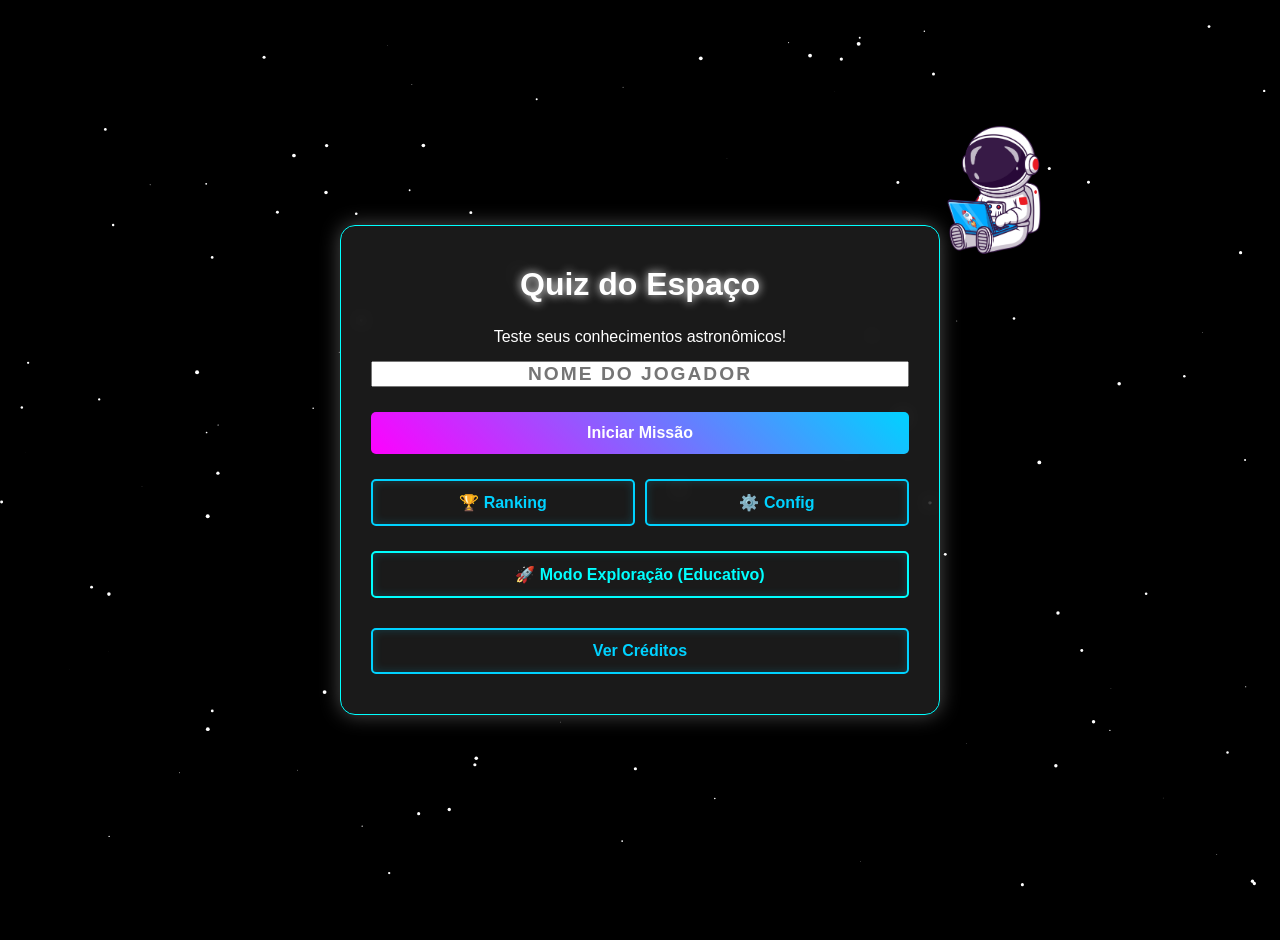
<file: index.html>
<!DOCTYPE html>
<html lang="pt-BR">

<head>
  <meta charset="UTF-8">
  <meta name="viewport" content="width=device-width, initial-scale=1.0">
  <title>Quiz do Espaço</title>
  <link rel="stylesheet" href="css/style.css">
  <link rel="shortcut icon" href="img/svgs/icon-page.svg" type="image/x-icon">
</head>

<body>

  <!-- Canvas para as estrelas animadas -->
  <canvas id="starsCanvas"></canvas>

  <!-- TELA 1: INÍCIO -->
  <main id="tela-inicio" class="tela ativa">
    <img src="img/svgs/inicio.svg" alt="Astronauta Iniciando Missão" class="svg-flutuante svg-inicio">

    <div class="modal-conteudo">
      <h1>Quiz do Espaço</h1>
      <p>Teste seus conhecimentos astronômicos!</p>

      <!-- Input Arcade -->
      <input type="text" id="input-nome" placeholder="NOME DO JOGADOR" maxlength="15" autocomplete="off"
        style="text-align: center; text-transform: uppercase; font-size: 1.2rem; font-weight: bold; letter-spacing: 2px;">

      <!-- Menu de Botões -->
      <button id="btn-iniciar" class="btn-primario">Iniciar Missão</button>

      <!-- Divisão de colunas para os botões secundários -->
      <div style="display: flex; gap: 10px; width: 100%;">
        <a href="ranking.html" class="btn-secundario" style="flex: 1; text-decoration: none;">🏆 Ranking</a>
        <a href="configuracao.html" class="btn-secundario" style="flex: 1; text-decoration: none;">⚙️ Config</a>
      </div>
      <a href="#" id="btn-exploracao" class="btn-secundario"
        style="text-decoration: none; margin-bottom: 5px; border-color: #00ffff; color: #00ffff;">🚀 Modo Exploração
        (Educativo)</a>
      <a href="creditos.html" class="btn-secundario" style="text-decoration: none;">Ver Créditos</a>
    </div>
  </main>

  <!-- TELA 2: QUIZ (PERGUNTAS) -->
  <main id="tela-quiz" class="tela oculta">
    <img src="img/svgs/flutuando.svg" alt="Astronauta Flutuando" class="svg-flutuante svg-quiz">

    <div class="modal-conteudo">
      <div id="timer">Tempo: <span id="tempo-restante">15</span>s</div>
      <h2 id="texto-pergunta">Carregando dados espaciais...</h2>

      <div id="container-alternativas" class="alternativas"></div>

      <!-- CAIXA DE EXPLICAÇÃO (Modo Educação) -->
      <div id="box-explicacao"
        style="display: none; margin-top: 20px; padding: 15px; background: rgba(0, 255, 255, 0.1); border: 2px solid #00ffff; border-radius: 8px; text-align: left;">
        <p style="color: #00ffff; font-weight: bold; margin-bottom: 10px;">💡 Sabia dessa?</p>
        <p id="texto-explicacao" style="margin-bottom: 15px; font-size: 1.1rem; line-height: 1.5; color: white;"></p>
        <button id="btn-proxima-exploracao" class="btn-primario"
          style="width: 100%; border-color: #00ffff; box-shadow: 0 0 10px #00ffff;">Continuar Viagem</button>
      </div>

      <div class="status-missao">
        <span>Progresso: <span id="contador-perguntas">0/0</span></span>
        <span>Pontuação: <span id="pontuacao-atual">0</span></span>
      </div>
    </div>
  </main>

  <!-- TELA 3: RESULTADO (PONTO MÁXIMO) -->
  <main id="tela-resultado" class="tela oculta">
    <div class="container-resultado">
      <img src="img/svgs/ponto-maximo.svg" alt="Astronauta cravando a bandeira" class="img-ponto-maximo">

      <div class="modal-conteudo">
        <h2>Missão Cumprida, <span id="nome-final">Astronauta</span>!</h2>
        <div class="placar">
          <h3>Sua Pontuação:</h3>
          <span id="pontuacao-final" class="destaque-pontos">0</span>
        </div>
        <button id="btn-reiniciar" class="btn-primario">Tentar Novamente</button>
        <a href="ranking.html" class="btn-secundario" style="text-decoration: none; margin-top: 10px;">🏆 Ver
          Ranking</a>
      </div>
    </div>
  </main>

  <!-- TELA DE ERRO (FALLBACK / INDISPONIBILIDADE) -->
  <main id="tela-erro" class="tela oculta">
    <img src="img/svgs/offline.svg" alt="Astronauta Perdido" class="svg-flutuante svg-erro">

    <div class="modal-conteudo">
      <h2>Houston, temos um problema!</h2>
      <p>Nossos sistemas perderam contato com a base de dados.</p>
      <button id="btn-tentar-novamente" class="btn-secundario">Reconectar</button>
    </div>
  </main>

  <script src="js/script.js"></script>
</body>

</html>
</file>
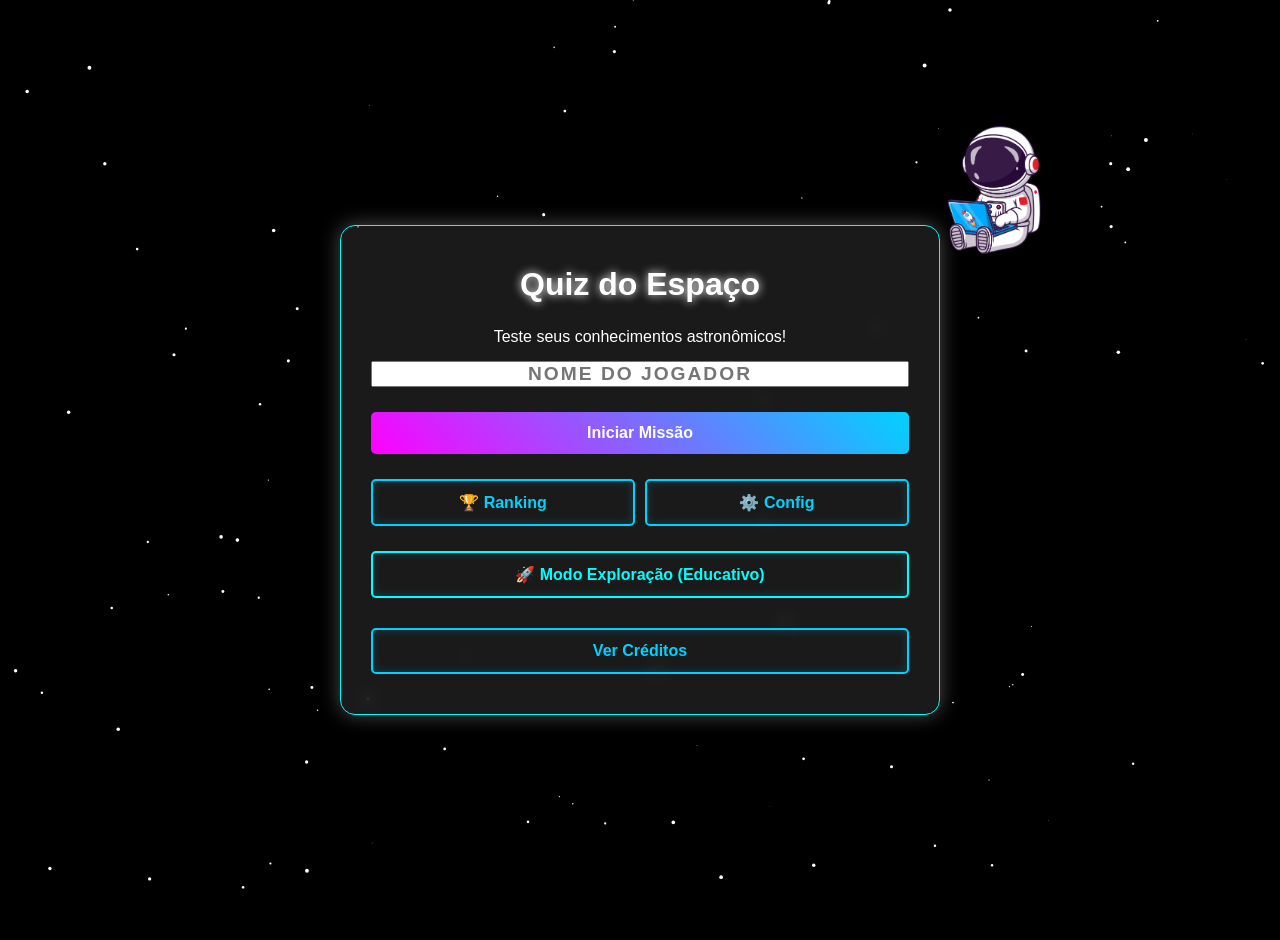
<file: frontend/index.html>
<!DOCTYPE html>
<html lang="pt-BR">

<head>
  <meta charset="UTF-8">
  <meta name="viewport" content="width=device-width, initial-scale=1.0">
  <title>Quiz do Espaço</title>
  <link rel="stylesheet" href="css/style.css">
  <link rel="shortcut icon" href="img/svgs/icon-page.svg" type="image/x-icon">
</head>

<body>

  <!-- Canvas para as estrelas animadas -->
  <canvas id="starsCanvas"></canvas>

  <!-- TELA 1: INÍCIO -->
  <main id="tela-inicio" class="tela ativa">
    <img src="img/svgs/inicio.svg" alt="Astronauta Iniciando Missão" class="svg-flutuante svg-inicio">

    <div class="modal-conteudo">
      <h1>Quiz do Espaço</h1>
      <p>Teste seus conhecimentos astronômicos!</p>

      <!-- Input Arcade -->
      <input type="text" id="input-nome" placeholder="NOME DO JOGADOR" maxlength="15" autocomplete="off"
        style="text-align: center; text-transform: uppercase; font-size: 1.2rem; font-weight: bold; letter-spacing: 2px;">

      <!-- Menu de Botões -->
      <button id="btn-iniciar" class="btn-primario">Iniciar Missão</button>

      <!-- Divisão de colunas para os botões secundários -->
      <div style="display: flex; gap: 10px; width: 100%;">
        <a href="ranking.html" class="btn-secundario" style="flex: 1; text-decoration: none;">🏆 Ranking</a>
        <a href="configuracao.html" class="btn-secundario" style="flex: 1; text-decoration: none;">⚙️ Config</a>
      </div>
      <a href="#" id="btn-exploracao" class="btn-secundario"
        style="text-decoration: none; margin-bottom: 5px; border-color: #00ffff; color: #00ffff;">🚀 Modo Exploração
        (Educativo)</a>
      <a href="creditos.html" class="btn-secundario" style="text-decoration: none;">Ver Créditos</a>
    </div>
  </main>

  <!-- TELA 2: QUIZ (PERGUNTAS) -->
  <main id="tela-quiz" class="tela oculta">
    <img src="img/svgs/flutuando.svg" alt="Astronauta Flutuando" class="svg-flutuante svg-quiz">

    <div class="modal-conteudo">
      <div id="timer">Tempo: <span id="tempo-restante">15</span>s</div>
      <h2 id="texto-pergunta">Carregando dados espaciais...</h2>

      <div id="container-alternativas" class="alternativas"></div>

      <!-- CAIXA DE EXPLICAÇÃO (Modo Educação) -->
      <div id="box-explicacao"
        style="display: none; margin-top: 20px; padding: 15px; background: rgba(0, 255, 255, 0.1); border: 2px solid #00ffff; border-radius: 8px; text-align: left;">
        <p style="color: #00ffff; font-weight: bold; margin-bottom: 10px;">💡 Sabia dessa?</p>
        <p id="texto-explicacao" style="margin-bottom: 15px; font-size: 1.1rem; line-height: 1.5; color: white;"></p>
        <button id="btn-proxima-exploracao" class="btn-primario"
          style="width: 100%; border-color: #00ffff; box-shadow: 0 0 10px #00ffff;">Continuar Viagem</button>
      </div>

      <div class="status-missao">
        <span>Progresso: <span id="contador-perguntas">0/0</span></span>
        <span>Pontuação: <span id="pontuacao-atual">0</span></span>
      </div>
    </div>
  </main>

  <!-- TELA 3: RESULTADO (PONTO MÁXIMO) -->
  <main id="tela-resultado" class="tela oculta">
    <div class="container-resultado">
      <img src="img/svgs/ponto-maximo.svg" alt="Astronauta cravando a bandeira" class="img-ponto-maximo">

      <div class="modal-conteudo">
        <h2>Missão Cumprida, <span id="nome-final">Astronauta</span>!</h2>
        <div class="placar">
          <h3>Sua Pontuação:</h3>
          <span id="pontuacao-final" class="destaque-pontos">0</span>
        </div>
        <button id="btn-reiniciar" class="btn-primario">Tentar Novamente</button>
        <a href="ranking.html" class="btn-secundario" style="text-decoration: none; margin-top: 10px;">🏆 Ver
          Ranking</a>
      </div>
    </div>
  </main>

  <!-- TELA DE ERRO (FALLBACK / INDISPONIBILIDADE) -->
  <main id="tela-erro" class="tela oculta">
    <img src="img/svgs/offline.svg" alt="Astronauta Perdido" class="svg-flutuante svg-erro">

    <div class="modal-conteudo">
      <h2>Houston, temos um problema!</h2>
      <p>Nossos sistemas perderam contato com a base de dados.</p>
      <button id="btn-tentar-novamente" class="btn-secundario">Reconectar</button>
    </div>
  </main>

  <script src="js/script.js?v=3"></script>
</body>

</html>
</file>
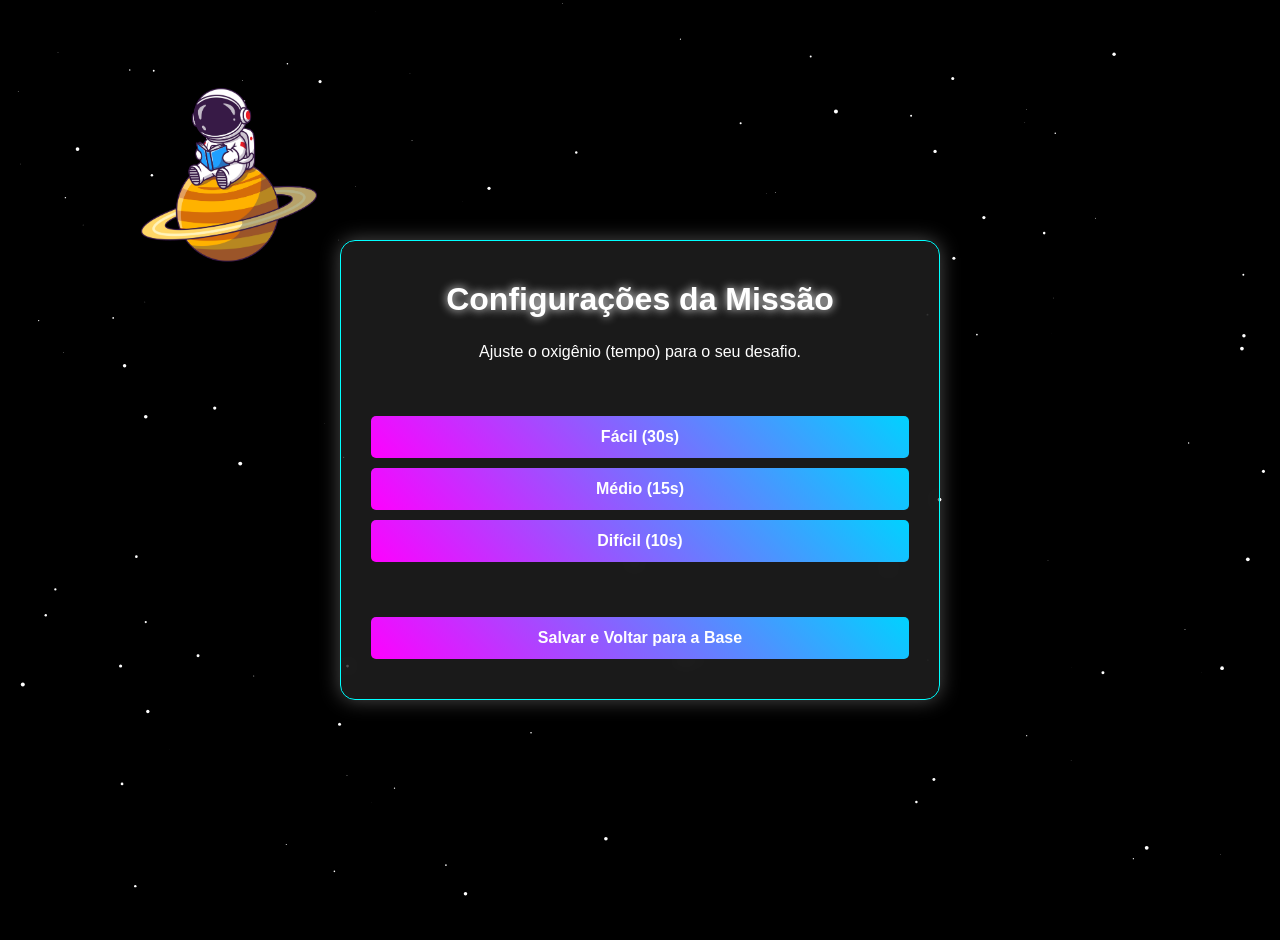
<file: configuracao.html>
<!DOCTYPE html>
<html lang="pt-BR">

<head>
    <meta charset="UTF-8">
    <meta name="viewport" content="width=device-width, initial-scale=1.0">
    <title>Configurações | Quiz do Espaço</title>
    <link rel="stylesheet" href="css/style.css">
    <link rel="shortcut icon" href="img/svgs/icon-page.svg" type="image/x-icon">
</head>

<body>
    <!-- Fundo Animado -->
    <canvas id="starsCanvas"></canvas>

    <!-- Envelopando no container que garante a responsividade e a centralização! -->
    <main class="tela ativa">

        <!-- Usando a classe svg-quiz para ele herdar o tamanho e posicionamento correto no mobile e desktop -->
        <img src="img/svgs/flutuando.svg" alt="Astronauta Configurando" class="svg-flutuante svg-quiz">

        <div class="modal-conteudo">
            <h1>Configurações da Missão</h1>
            <p>Ajuste o oxigênio (tempo) para o seu desafio.</p>

            <div class="difficulty-buttons" style="margin-top: 30px; margin-bottom: 30px;">
                <button class="btn-difficulty" data-time="30" data-modo="facil">Fácil (30s)</button>
                <button class="btn-difficulty active" data-time="15" data-modo="medio">Médio (15s)</button>
                <button class="btn-difficulty" data-time="10" data-modo="dificil">Difícil (10s)</button>
            </div>

            <a href="index.html" class="btn-primario" style="text-decoration: none;">Salvar e Voltar para a Base</a>
        </div>
    </main>

    <!-- ========================================== -->
    <!-- ALERT CUSTOMIZADO (FORA DO MAIN)           -->
    <!-- ========================================== -->
    <div id="custom-alert" class="modal-overlay oculta">
        <div class="modal-content"
            style="max-width: 350px; padding: 20px; border-color: var(--timer-color); box-shadow: 0 0 20px var(--timer-color);">
            <h3 style="color: var(--timer-color); margin-bottom: 15px;">✅ Sistema Atualizado</h3>
            <p id="custom-alert-msg" style="font-size: 1.1rem; margin-bottom: 20px;">Nível de oxigênio ajustado!</p>
            <button id="btn-fechar-alert" class="btn-primario" style="width: 100%;">Entendido</button>
        </div>
    </div>

    <script src="js/script.js"></script>
</body>

</html>
</file>
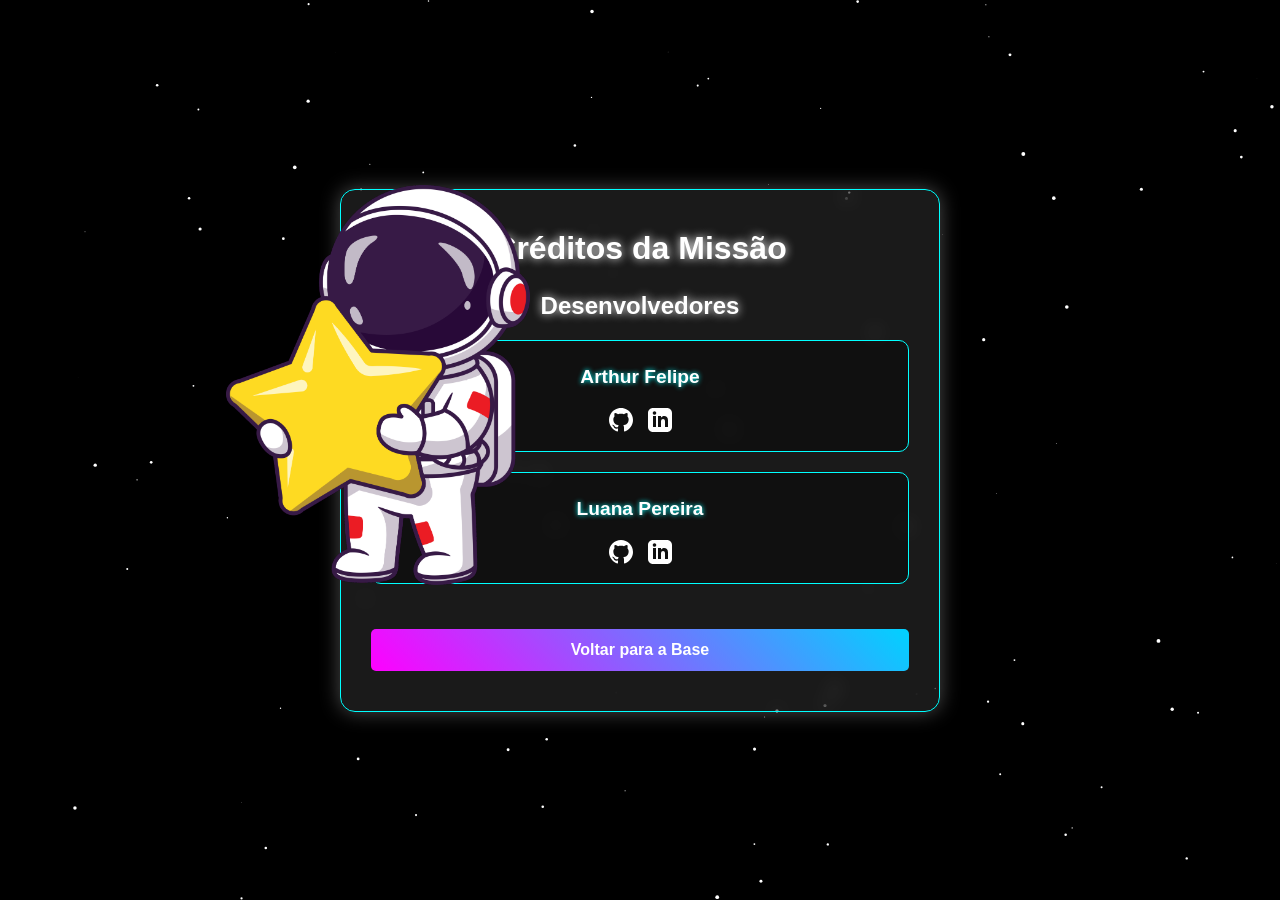
<file: creditos.html>
<!DOCTYPE html>
<html lang="pt-BR">

<head>
    <meta charset="UTF-8">
    <meta name="viewport" content="width=device-width, initial-scale=1.0">
    <title>Créditos | Quiz do Espaço</title>
    <link rel="stylesheet" href="css/style.css">
    <link rel="shortcut icon" href="img/svgs/icon-page.svg" type="image/x-icon">
</head>

<body>
    <!-- Fundo Animado -->
    <canvas id="starsCanvas"></canvas>

    <img src="img/svgs/creditos.svg" alt="Astronauta flutuando" class="svg-flutuante" style="top: 15%; left: 10%;">

    <main class="container-creditos">
        <h1>Créditos da Missão</h1>
        <div class="equipe">
            <h2>Desenvolvedores</h2>

            <div class="dev-card">
                <p class="estrela-nome">Arthur Felipe</p>
                <div class="redes-sociais">
                    <a href="https://github.com/ArthurFelipe27" target="_blank" title="GitHub">
                        <svg width="24" height="24" viewBox="0 0 24 24" fill="currentColor">
                            <path
                                d="M12 0c-6.626 0-12 5.373-12 12 0 5.302 3.438 9.8 8.207 11.387.599.111.793-.261.793-.577v-2.234c-3.338.726-4.033-1.416-4.033-1.416-.546-1.387-1.333-1.756-1.333-1.756-1.089-.745.083-.729.083-.729 1.205.084 1.839 1.237 1.839 1.237 1.07 1.834 2.807 1.304 3.492.997.107-.775.418-1.305.762-1.604-2.665-.305-5.467-1.334-5.467-5.931 0-1.311.469-2.381 1.236-3.221-.124-.303-.535-1.524.117-3.176 0 0 1.008-.322 3.301 1.23.957-.266 1.983-.399 3.003-.404 1.02.005 2.047.138 3.006.404 2.291-1.552 3.297-1.23 3.297-1.23.653 1.653.242 2.874.118 3.176.77.84 1.235 1.911 1.235 3.221 0 4.609-2.807 5.624-5.479 5.921.43.372.823 1.102.823 2.222v3.293c0 .319.192.694.801.576 4.765-1.589 8.199-6.086 8.199-11.386 0-6.627-5.373-12-12-12z" />
                        </svg>
                    </a>
                    <a href="https://www.linkedin.com/in/arthurfelipe-dev" target="_blank" title="LinkedIn">
                        <svg width="24" height="24" viewBox="0 0 24 24" fill="currentColor">
                            <path
                                d="M19 0h-14c-2.761 0-5 2.239-5 5v14c0 2.761 2.239 5 5 5h14c2.762 0 5-2.239 5-5v-14c0-2.761-2.238-5-5-5zm-11 19h-3v-11h3v11zm-1.5-12.268c-.966 0-1.75-.79-1.75-1.764s.784-1.764 1.75-1.764 1.75.79 1.75 1.764-.783 1.764-1.75 1.764zm13.5 12.268h-3v-5.604c0-3.368-4-3.113-4 0v5.604h-3v-11h3v1.765c1.396-2.586 7-2.777 7 2.476v6.759z" />
                        </svg>
                    </a>
                </div>
            </div>

            <div class="dev-card">
                <p class="estrela-nome">Luana Pereira</p>
                <div class="redes-sociais">
                    <a href="https://github.com/LuluPereira" target="_blank" title="GitHub">
                        <svg width="24" height="24" viewBox="0 0 24 24" fill="currentColor">
                            <path
                                d="M12 0c-6.626 0-12 5.373-12 12 0 5.302 3.438 9.8 8.207 11.387.599.111.793-.261.793-.577v-2.234c-3.338.726-4.033-1.416-4.033-1.416-.546-1.387-1.333-1.756-1.333-1.756-1.089-.745.083-.729.083-.729 1.205.084 1.839 1.237 1.839 1.237 1.07 1.834 2.807 1.304 3.492.997.107-.775.418-1.305.762-1.604-2.665-.305-5.467-1.334-5.467-5.931 0-1.311.469-2.381 1.236-3.221-.124-.303-.535-1.524.117-3.176 0 0 1.008-.322 3.301 1.23.957-.266 1.983-.399 3.003-.404 1.02.005 2.047.138 3.006.404 2.291-1.552 3.297-1.23 3.297-1.23.653 1.653.242 2.874.118 3.176.77.84 1.235 1.911 1.235 3.221 0 4.609-2.807 5.624-5.479 5.921.43.372.823 1.102.823 2.222v3.293c0 .319.192.694.801.576 4.765-1.589 8.199-6.086 8.199-11.386 0-6.627-5.373-12-12-12z" />
                        </svg>
                    </a>
                    <a href="https://www.linkedin.com/in/luana-pereira-018593341/" target="_blank" title="LinkedIn">
                        <svg width="24" height="24" viewBox="0 0 24 24" fill="currentColor">
                            <path
                                d="M19 0h-14c-2.761 0-5 2.239-5 5v14c0 2.761 2.239 5 5 5h14c2.762 0 5-2.239 5-5v-14c0-2.761-2.238-5-5-5zm-11 19h-3v-11h3v11zm-1.5-12.268c-.966 0-1.75-.79-1.75-1.764s.784-1.764 1.75-1.764 1.75.79 1.75 1.764-.783 1.764-1.75 1.764zm13.5 12.268h-3v-5.604c0-3.368-4-3.113-4 0v5.604h-3v-11h3v1.765c1.396-2.586 7-2.777 7 2.476v6.759z" />
                        </svg>
                    </a>
                </div>
            </div>
        </div>
        <a href="index.html" class="btn-voltar">Voltar para a Base</a>
    </main>

    <script src="js/script.js"></script>
</body>

</html>
</file>
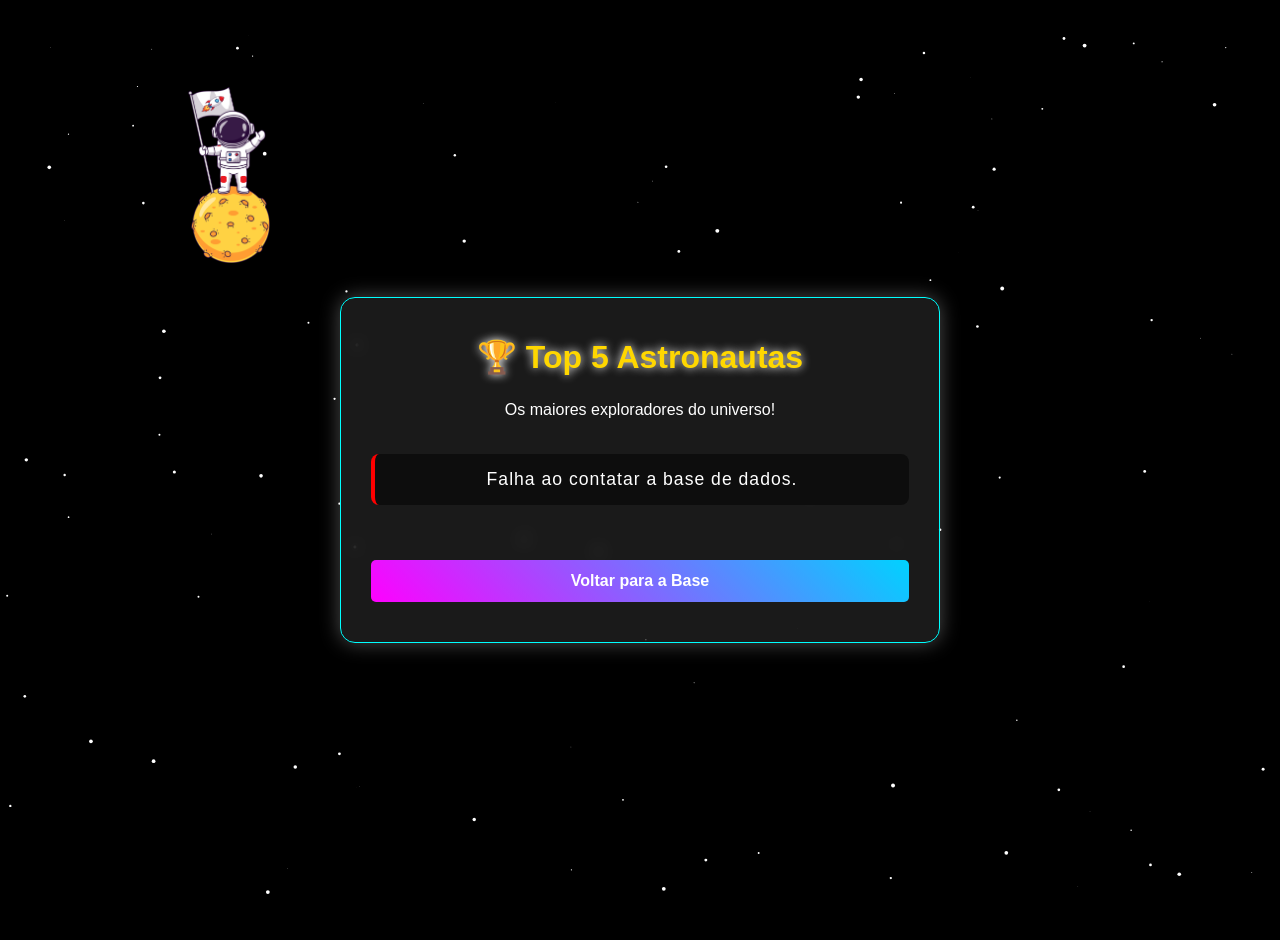
<file: ranking.html>
<!DOCTYPE html>
<html lang="pt-BR">

<head>
    <meta charset="UTF-8">
    <meta name="viewport" content="width=device-width, initial-scale=1.0">
    <title>Ranking Global | Quiz do Espaço</title>
    <link rel="stylesheet" href="css/style.css">
</head>

<body>
    <!-- Fundo Animado -->
    <canvas id="starsCanvas"></canvas>

    <main class="tela ativa">
        <img src="img/svgs/ponto-maximo.svg" alt="Astronauta" class="svg-flutuante svg-quiz">

        <div class="modal-conteudo">
            <h1 style="color: gold;">🏆 Top 5 Astronautas</h1>
            <p>Os maiores exploradores do universo!</p>

            <!-- A lista será preenchida pelo JavaScript -->
            <ul id="lista-ranking" class="tabela-ranking">
                <li class="linha-ranking" style="justify-content: center;">Buscando dados na Agência Espacial...</li>
            </ul>

            <a href="index.html" class="btn-primario" style="text-decoration: none;">Voltar para a Base</a>
        </div>
    </main>

    <script src="js/script.js"></script>
</body>

</html>
</file>
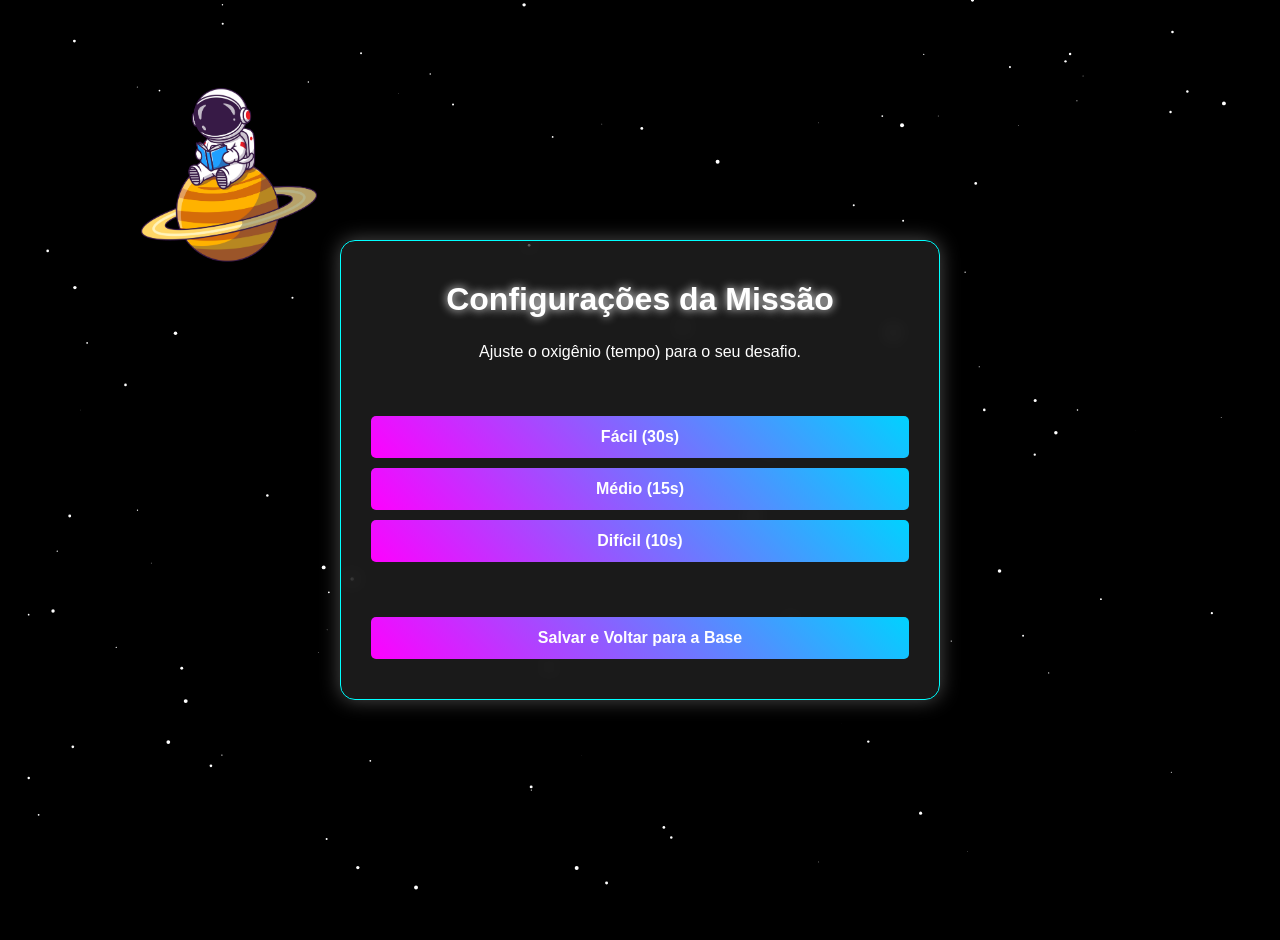
<file: frontend/configuracao.html>
<!DOCTYPE html>
<html lang="pt-BR">

<head>
    <meta charset="UTF-8">
    <meta name="viewport" content="width=device-width, initial-scale=1.0">
    <title>Configurações | Quiz do Espaço</title>
    <link rel="stylesheet" href="css/style.css">
    <link rel="shortcut icon" href="img/svgs/icon-page.svg" type="image/x-icon">
</head>

<body>
    <!-- Fundo Animado -->
    <canvas id="starsCanvas"></canvas>

    <!-- Envelopando no container que garante a responsividade e a centralização! -->
    <main class="tela ativa">

        <!-- Usando a classe svg-quiz para ele herdar o tamanho e posicionamento correto no mobile e desktop -->
        <img src="img/svgs/flutuando.svg" alt="Astronauta Configurando" class="svg-flutuante svg-quiz">

        <div class="modal-conteudo">
            <h1>Configurações da Missão</h1>
            <p>Ajuste o oxigênio (tempo) para o seu desafio.</p>

            <div class="difficulty-buttons" style="margin-top: 30px; margin-bottom: 30px;">
                <button class="btn-difficulty" data-time="30" data-modo="facil">Fácil (30s)</button>
                <button class="btn-difficulty active" data-time="15" data-modo="medio">Médio (15s)</button>
                <button class="btn-difficulty" data-time="10" data-modo="dificil">Difícil (10s)</button>
            </div>

            <a href="index.html" class="btn-primario" style="text-decoration: none;">Salvar e Voltar para a Base</a>
        </div>
    </main>

    <!-- ========================================== -->
    <!-- ALERT CUSTOMIZADO (FORA DO MAIN)           -->
    <!-- ========================================== -->
    <div id="custom-alert" class="modal-overlay oculta">
        <div class="modal-content"
            style="max-width: 350px; padding: 20px; border-color: var(--timer-color); box-shadow: 0 0 20px var(--timer-color);">
            <h3 style="color: var(--timer-color); margin-bottom: 15px;">✅ Sistema Atualizado</h3>
            <p id="custom-alert-msg" style="font-size: 1.1rem; margin-bottom: 20px;">Nível de oxigênio ajustado!</p>
            <button id="btn-fechar-alert" class="btn-primario" style="width: 100%;">Entendido</button>
        </div>
    </div>

    <script src="js/script.js?v=3"></script>
</body>

</html>
</file>
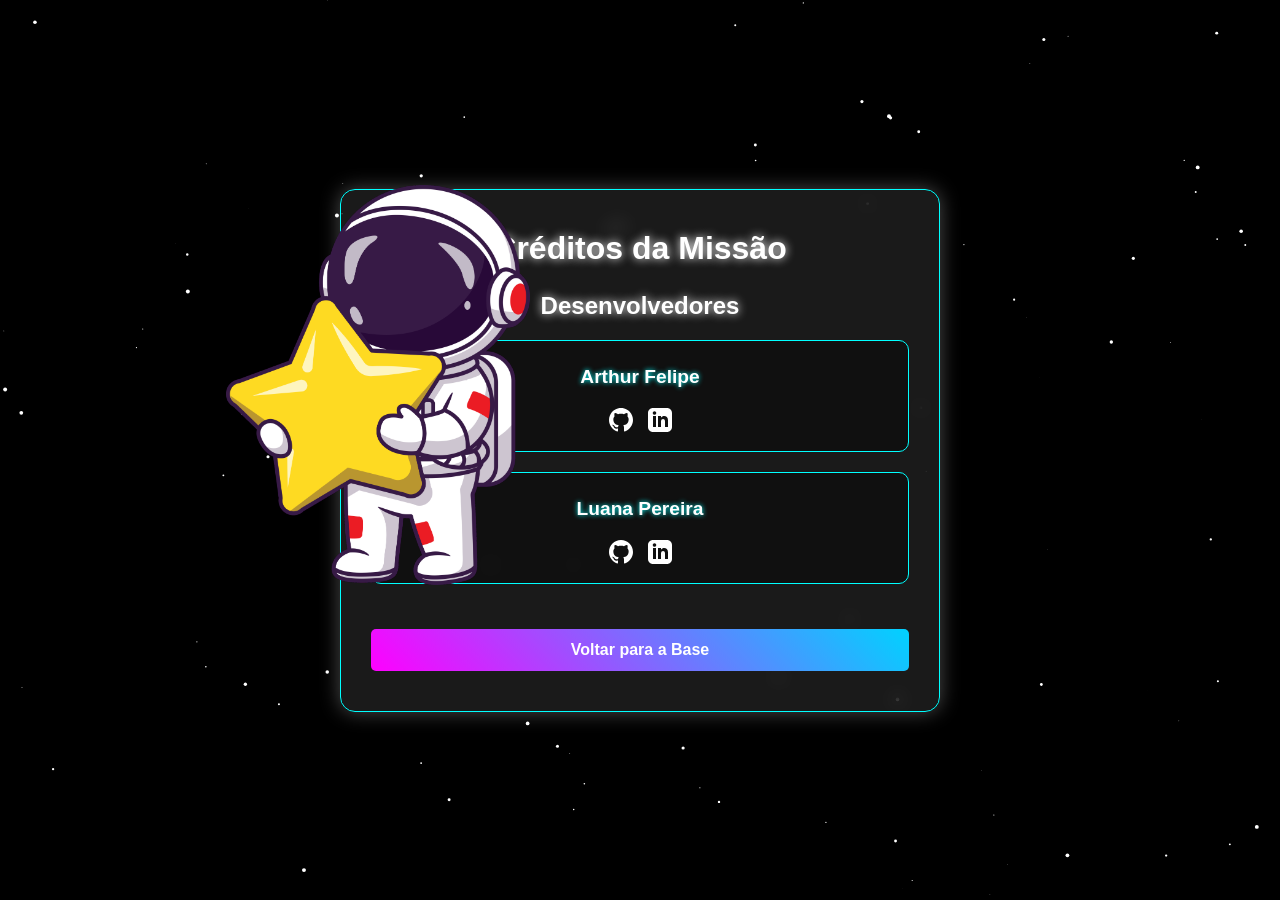
<file: frontend/creditos.html>
<!DOCTYPE html>
<html lang="pt-BR">

<head>
    <meta charset="UTF-8">
    <meta name="viewport" content="width=device-width, initial-scale=1.0">
    <title>Créditos | Quiz do Espaço</title>
    <link rel="stylesheet" href="css/style.css">
    <link rel="shortcut icon" href="img/svgs/icon-page.svg" type="image/x-icon">
</head>

<body>
    <!-- Fundo Animado -->
    <canvas id="starsCanvas"></canvas>

    <img src="img/svgs/creditos.svg" alt="Astronauta flutuando" class="svg-flutuante" style="top: 15%; left: 10%;">

    <main class="container-creditos">
        <h1>Créditos da Missão</h1>
        <div class="equipe">
            <h2>Desenvolvedores</h2>

            <div class="dev-card">
                <p class="estrela-nome">Arthur Felipe</p>
                <div class="redes-sociais">
                    <a href="https://github.com/ArthurFelipe27" target="_blank" title="GitHub">
                        <svg width="24" height="24" viewBox="0 0 24 24" fill="currentColor">
                            <path
                                d="M12 0c-6.626 0-12 5.373-12 12 0 5.302 3.438 9.8 8.207 11.387.599.111.793-.261.793-.577v-2.234c-3.338.726-4.033-1.416-4.033-1.416-.546-1.387-1.333-1.756-1.333-1.756-1.089-.745.083-.729.083-.729 1.205.084 1.839 1.237 1.839 1.237 1.07 1.834 2.807 1.304 3.492.997.107-.775.418-1.305.762-1.604-2.665-.305-5.467-1.334-5.467-5.931 0-1.311.469-2.381 1.236-3.221-.124-.303-.535-1.524.117-3.176 0 0 1.008-.322 3.301 1.23.957-.266 1.983-.399 3.003-.404 1.02.005 2.047.138 3.006.404 2.291-1.552 3.297-1.23 3.297-1.23.653 1.653.242 2.874.118 3.176.77.84 1.235 1.911 1.235 3.221 0 4.609-2.807 5.624-5.479 5.921.43.372.823 1.102.823 2.222v3.293c0 .319.192.694.801.576 4.765-1.589 8.199-6.086 8.199-11.386 0-6.627-5.373-12-12-12z" />
                        </svg>
                    </a>
                    <a href="https://www.linkedin.com/in/arthurfelipe-dev" target="_blank" title="LinkedIn">
                        <svg width="24" height="24" viewBox="0 0 24 24" fill="currentColor">
                            <path
                                d="M19 0h-14c-2.761 0-5 2.239-5 5v14c0 2.761 2.239 5 5 5h14c2.762 0 5-2.239 5-5v-14c0-2.761-2.238-5-5-5zm-11 19h-3v-11h3v11zm-1.5-12.268c-.966 0-1.75-.79-1.75-1.764s.784-1.764 1.75-1.764 1.75.79 1.75 1.764-.783 1.764-1.75 1.764zm13.5 12.268h-3v-5.604c0-3.368-4-3.113-4 0v5.604h-3v-11h3v1.765c1.396-2.586 7-2.777 7 2.476v6.759z" />
                        </svg>
                    </a>
                </div>
            </div>

            <div class="dev-card">
                <p class="estrela-nome">Luana Pereira</p>
                <div class="redes-sociais">
                    <a href="https://github.com/LuluPereira" target="_blank" title="GitHub">
                        <svg width="24" height="24" viewBox="0 0 24 24" fill="currentColor">
                            <path
                                d="M12 0c-6.626 0-12 5.373-12 12 0 5.302 3.438 9.8 8.207 11.387.599.111.793-.261.793-.577v-2.234c-3.338.726-4.033-1.416-4.033-1.416-.546-1.387-1.333-1.756-1.333-1.756-1.089-.745.083-.729.083-.729 1.205.084 1.839 1.237 1.839 1.237 1.07 1.834 2.807 1.304 3.492.997.107-.775.418-1.305.762-1.604-2.665-.305-5.467-1.334-5.467-5.931 0-1.311.469-2.381 1.236-3.221-.124-.303-.535-1.524.117-3.176 0 0 1.008-.322 3.301 1.23.957-.266 1.983-.399 3.003-.404 1.02.005 2.047.138 3.006.404 2.291-1.552 3.297-1.23 3.297-1.23.653 1.653.242 2.874.118 3.176.77.84 1.235 1.911 1.235 3.221 0 4.609-2.807 5.624-5.479 5.921.43.372.823 1.102.823 2.222v3.293c0 .319.192.694.801.576 4.765-1.589 8.199-6.086 8.199-11.386 0-6.627-5.373-12-12-12z" />
                        </svg>
                    </a>
                    <a href="https://www.linkedin.com/in/luana-pereira-018593341/" target="_blank" title="LinkedIn">
                        <svg width="24" height="24" viewBox="0 0 24 24" fill="currentColor">
                            <path
                                d="M19 0h-14c-2.761 0-5 2.239-5 5v14c0 2.761 2.239 5 5 5h14c2.762 0 5-2.239 5-5v-14c0-2.761-2.238-5-5-5zm-11 19h-3v-11h3v11zm-1.5-12.268c-.966 0-1.75-.79-1.75-1.764s.784-1.764 1.75-1.764 1.75.79 1.75 1.764-.783 1.764-1.75 1.764zm13.5 12.268h-3v-5.604c0-3.368-4-3.113-4 0v5.604h-3v-11h3v1.765c1.396-2.586 7-2.777 7 2.476v6.759z" />
                        </svg>
                    </a>
                </div>
            </div>
        </div>
        <a href="index.html" class="btn-voltar">Voltar para a Base</a>
    </main>

    <script src="js/script.js?v=3"></script>
</body>

</html>
</file>
<file: css/style.css>
/*===[VARIÁVEIS DE TEMA E RESET]===*/
:root {
    --bg-color: #000000;
    --text-color: #ffffff;
    --container-bg: rgba(255, 255, 255, 0.1);
    --container-shadow: rgba(255, 255, 255, 0.3);
    --input-bg: rgba(255, 255, 255, 0.1);
    --input-placeholder: rgba(255, 255, 255, 0.5);
    --focus-shadow: cyan;
    --btn-gradient-start: #ff00ff;
    --btn-gradient-end: #00d2ff;
    --btn-hover-gradient-start: #6600cc;
    --btn-hover-gradient-end: #0088cc;
    --btn-hover-shadow: white;
    --error-color: red;
    --correct-color: #28a745;
    --incorrect-color: #dc3545;
    --timer-color: #00d2ff;
    --font-family: 'Orbitron', sans-serif;
}

body.light-theme {
    --bg-color: #f0f0f0;
    --text-color: #333333;
    --container-bg: rgba(255, 255, 255, 0.8);
    --container-shadow: rgba(0, 0, 0, 0.2);
    --input-bg: rgba(0, 0, 0, 0.1);
    --input-placeholder: rgba(0, 0, 0, 0.5);
    --focus-shadow: #0088cc;
    --btn-gradient-start: #00d2ff;
    --btn-gradient-end: #ff00ff;
    --btn-hover-gradient-start: #0088cc;
    --btn-hover-gradient-end: #6600cc;
    --btn-hover-shadow: rgba(0, 0, 0, 0.3);
    --error-color: #d9534f;
}

* {
    margin: 0;
    padding: 0;
    box-sizing: border-box;
}

/*===[ESTILO DO CORPO]===*/
body {
    background: var(--bg-color);
    color: var(--text-color);
    font-family: var(--font-family);
    display: flex;
    justify-content: center;
    align-items: center;
    min-height: 100vh;
    overflow: hidden;
    position: relative;
    padding: 20px;
    transition: background-color 0.3s, color 0.3s;
}

/*===[FUNDO ANIMADO]===*/
#starsCanvas {
    position: fixed;
    top: 0;
    left: 0;
    width: 100vw;
    height: 100vh;
    z-index: -1;
}

/*===[ESTRUTURA DAS TELAS E MODAIS (NOVO HTML)]===*/
.tela {
    display: none;
    min-height: 100vh;
    align-items: center;
    justify-content: center;
    position: relative;
    width: 100%;
    z-index: 2;
}

.tela.ativa {
    display: flex;
}

.tela.oculta {
    display: none !important;
}

/* Aplica o tema de vidro neon aos novos containers */
.modal-conteudo,
.container-creditos {
    display: flex;
    flex-direction: column;
    gap: 15px;
    background: var(--container-bg);
    backdrop-filter: blur(10px);
    padding: 40px 30px;
    border-radius: 15px;
    text-align: center;
    width: 100%;
    max-width: 600px;
    box-shadow: 0 0 20px var(--container-shadow);
    border: 1px solid var(--focus-shadow);
    animation: portalOpen 0.8s ease-out;
    z-index: 2;
}

@keyframes portalOpen {
    from {
        transform: scale(0.5);
        opacity: 0;
    }

    to {
        transform: scale(1);
        opacity: 1;
    }
}

/*===[ELEMENTOS COMUNS E TÍTULOS]===*/
h1,
h2,
h3 {
    text-shadow: 0 0 10px var(--text-color);
    margin-bottom: 10px;
}

body:not(.light-theme) h1 {
    animation: glow 2s infinite alternate;
}

@keyframes glow {
    from {
        text-shadow: 0 0 10px white;
    }

    to {
        text-shadow: 0 0 20px cyan;
    }
}

/*===[PADRONIZAÇÃO DE TODOS OS BOTÕES]===*/
button,
.btn-primario,
.btn-secundario,
.btn-voltar,
.btn-alternativa {
    background: linear-gradient(45deg, var(--btn-gradient-start), var(--btn-gradient-end));
    border: none;
    padding: 12px 20px;
    margin-top: 10px;
    cursor: pointer;
    width: 100%;
    border-radius: 5px;
    font-size: 16px;
    font-weight: bold;
    transition: 0.3s;
    color: white;
    text-decoration: none;
    font-family: var(--font-family);
    text-align: center;
    display: inline-block;
}

button:hover,
.btn-primario:hover,
.btn-voltar:hover,
.btn-alternativa:hover {
    background: linear-gradient(45deg, var(--btn-hover-gradient-start), var(--btn-hover-gradient-end));
    transform: scale(1.05);
    box-shadow: 0 0 15px var(--btn-hover-shadow);
}

/* Botão Secundário (Ghost Button Cyberpunk) */
.btn-secundario {
    background: transparent;
    border: 2px solid var(--btn-gradient-end);
    color: var(--btn-gradient-end);
    box-shadow: 0 0 10px rgba(0, 210, 255, 0.2) inset;
}

.btn-secundario:hover {
    background: var(--btn-gradient-end);
    color: var(--bg-color);
    box-shadow: 0 0 15px var(--btn-gradient-end);
    transform: scale(1.05);
}

/* Status do botão desativado */
button:disabled {
    background: gray;
    cursor: not-allowed;
    transform: none;
    box-shadow: none;
}

/*===[QUIZ E ALTERNATIVAS]===*/
.alternativas {
    display: flex;
    flex-direction: column;
    gap: 12px;
    margin: 20px 0;
}

.btn-alternativa {
    margin-top: 0;
    /* Remove a margem superior pois o 'gap' do flex já resolve */
}

.btn-correta {
    background: var(--correct-color) !important;
    box-shadow: 0 0 15px var(--correct-color) !important;
}

.btn-incorreta {
    background: var(--incorrect-color) !important;
    box-shadow: 0 0 15px var(--incorrect-color) !important;
}

.status-missao {
    display: flex;
    justify-content: space-between;
    margin-top: 20px;
    font-size: 1rem;
    color: var(--text-color);
    opacity: 0.8;
}

.destaque-pontos {
    display: block;
    font-size: 3.5rem;
    font-weight: bold;
    color: var(--timer-color);
    text-shadow: 0 0 15px var(--timer-color);
    margin: 20px 0;
}

/*===[RESULTADO E CRÉDITOS]===*/
.equipe p {
    font-size: 1.2rem;
    margin: 10px 0;
    text-shadow: 0 0 5px var(--focus-shadow);
}

.estrela-nome {
    animation: brilharEstrela 2s infinite ease-in-out;
    color: #fff;
    font-weight: bold;
    font-size: 1.2em;
    display: inline-block;
}

body.light-theme .estrela-nome {
    animation: none;
    color: var(--text-color);
    text-shadow: none;
}

@keyframes brilharEstrela {

    0%,
    100% {
        text-shadow: 0 0 5px #fff, 0 0 10px #0ff, 0 0 15px #0ff;
    }

    50% {
        text-shadow: 0 0 20px #fff, 0 0 30px #0ff, 0 0 40px #0ff;
    }
}

/*===[SVGS FLUTUANTES E LAYOUT FINAL]===*/
.svg-flutuante {
    position: absolute;
    z-index: 10;
    animation: flutuar 6s infinite ease-in-out;
}

/* Posições Padrão Desktop */
.svg-inicio {
    top: 10%;
    right: 15%;
    width: 160px;
}

.svg-quiz {
    top: 5%;
    left: 8%;
    width: 220px;
}

.svg-erro {
    top: 10%;
    left: 50%;
    transform: translateX(-50%);
    width: 150px;
}

@keyframes flutuar {

    0%,
    100% {
        transform: translateY(0) rotate(0deg);
    }

    50% {
        transform: translateY(-20px) rotate(3deg);
    }
}

.container-resultado {
    display: flex;
    align-items: center;
    justify-content: center;
    flex-wrap: wrap;
    /* Se não couber lado a lado, quebra a linha */
    gap: 3rem;
    z-index: 2;
    position: relative;
    width: 100%;
    padding: 20px;
    /* Garante um respiro nas laterais */
}

.img-ponto-maximo {
    width: 380px;
    /* Aumentado para dar mais destaque ao astronauta vitorioso */
    max-width: 100%;
    filter: drop-shadow(0 0 15px var(--focus-shadow));
}

/*===[BOTÃO DE TEMA]===*/
.botao-tema {
    position: fixed;
    width: 150px;
    top: 20px;
    right: 20px;
    background-color: var(--container-bg);
    padding: 10px 15px;
    border-radius: 8px;
    color: var(--text-color);
    z-index: 1000;
}

/*===[RESPONSIVIDADE]===*/
@media (max-width: 768px) {
    .tela {
        padding: 10px;
    }

    .modal-conteudo,
    .container-creditos {
        padding: 20px;
    }

    .svg-flutuante {
        position: absolute;
        z-index: -1;
        /* Joga os SVGs para trás do modal */
        pointer-events: none;
        /* Impede que o SVG bloqueie os cliques do mouse */
        animation: flutuar 6s infinite ease-in-out;
        width: 140px;
    }

    .svg-inicio {
        top: 3%;
        right: 5%;
    }

    .svg-quiz {
        top: 2%;
        left: 2%;
    }

    .botao-tema {
        width: auto;
        font-size: 12px;
        padding: 8px 10px;
        top: 15px;
        right: 15px;
    }

    /* AJUSTES PARA A TELA DE RESULTADO NO CELULAR */
    .container-resultado {
        flex-direction: column;
        /* Empilha a imagem em cima do modal */
        gap: 1.5rem;
        /* Reduz o espaço entre a imagem e o placar */
    }

    .img-ponto-maximo {
        width: 200px;
        /* Reduz o astronauta para caber bem na tela do celular */
        margin-bottom: -10px;
        /* Puxa ele um pouco mais para perto da caixa */
    }

    .destaque-pontos {
        font-size: 2.5rem;
        /* Diminui um pouco a fonte do placar para não quebrar */
    }
}

/* Botão de Configuração (Canto Superior) */
.botao-config {
    position: fixed;
    top: 20px;
    left: 20px;
    width: auto;
    background: var(--container-bg);
    border: 1px solid var(--focus-shadow);
    padding: 10px 15px;
    border-radius: 8px;
    color: var(--text-color);
    z-index: 1000;
    cursor: pointer;
    font-family: var(--font-family);
    transition: 0.3s;
}

.botao-config:hover {
    box-shadow: 0 0 10px var(--focus-shadow);
    transform: scale(1.05);
}

/* Rede Sociais - Página de Créditos */
.dev-card {
    margin: 20px 0;
    padding: 15px;
    background: rgba(0, 0, 0, 0.4);
    border-radius: 10px;
    border: 1px solid var(--focus-shadow);
}

.redes-sociais {
    display: flex;
    justify-content: center;
    gap: 15px;
    margin-top: 10px;
}

.redes-sociais a {
    color: var(--text-color);
    transition: 0.3s;
}

.redes-sociais a:hover {
    color: var(--focus-shadow);
    transform: scale(1.2);
    filter: drop-shadow(0 0 5px var(--focus-shadow));
}

/* Rede Sociais - Página de Créditos */
.dev-card {
    margin: 20px 0;
    padding: 15px;
    background: rgba(0, 0, 0, 0.4);
    border-radius: 10px;
    border: 1px solid var(--focus-shadow);
}

.redes-sociais {
    display: flex;
    justify-content: center;
    gap: 15px;
    margin-top: 10px;
}

.redes-sociais a {
    color: var(--text-color);
    transition: 0.3s;
}

.redes-sociais a:hover {
    color: var(--focus-shadow);
    transform: scale(1.2);
    filter: drop-shadow(0 0 5px var(--focus-shadow));
}

/* =========================================
   CONTROLE DO ALERT CUSTOMIZADO
   ========================================= */
.modal-overlay.oculta {
    display: none !important;
}

.modal-overlay.ativa {
    display: flex !important;
}

/* =========================================
   ESTILOS DO RANKING
   ========================================= */
.tabela-ranking {
    list-style: none;
    padding: 0;
    margin: 20px 0;
    text-align: left;
}

.linha-ranking {
    display: flex;
    justify-content: space-between;
    background: rgba(0, 0, 0, 0.5);
    margin-bottom: 10px;
    padding: 15px;
    border-radius: 8px;
    border-left: 4px solid var(--timer-color);
    font-size: 1.1rem;
    color: var(--text-color);
    letter-spacing: 1px;
}

/* Efeito de Pódio */
.linha-ranking.podio-1 {
    border-left-color: gold;
    color: gold;
    font-size: 1.3rem;
    font-weight: bold;
}

.linha-ranking.podio-2 {
    border-left-color: silver;
    color: silver;
    font-size: 1.2rem;
}

.linha-ranking.podio-3 {
    border-left-color: #cd7f32;
    color: #cd7f32;
}
</file>
<file: frontend/css/style.css>
/*===[VARIÁVEIS DE TEMA E RESET]===*/
:root {
    --bg-color: #000000;
    --text-color: #ffffff;
    --container-bg: rgba(255, 255, 255, 0.1);
    --container-shadow: rgba(255, 255, 255, 0.3);
    --input-bg: rgba(255, 255, 255, 0.1);
    --input-placeholder: rgba(255, 255, 255, 0.5);
    --focus-shadow: cyan;
    --btn-gradient-start: #ff00ff;
    --btn-gradient-end: #00d2ff;
    --btn-hover-gradient-start: #6600cc;
    --btn-hover-gradient-end: #0088cc;
    --btn-hover-shadow: white;
    --error-color: red;
    --correct-color: #28a745;
    --incorrect-color: #dc3545;
    --timer-color: #00d2ff;
    --font-family: 'Orbitron', sans-serif;
}

body.light-theme {
    --bg-color: #f0f0f0;
    --text-color: #333333;
    --container-bg: rgba(255, 255, 255, 0.8);
    --container-shadow: rgba(0, 0, 0, 0.2);
    --input-bg: rgba(0, 0, 0, 0.1);
    --input-placeholder: rgba(0, 0, 0, 0.5);
    --focus-shadow: #0088cc;
    --btn-gradient-start: #00d2ff;
    --btn-gradient-end: #ff00ff;
    --btn-hover-gradient-start: #0088cc;
    --btn-hover-gradient-end: #6600cc;
    --btn-hover-shadow: rgba(0, 0, 0, 0.3);
    --error-color: #d9534f;
}

* {
    margin: 0;
    padding: 0;
    box-sizing: border-box;
}

/*===[ESTILO DO CORPO]===*/
body {
    background: var(--bg-color);
    color: var(--text-color);
    font-family: var(--font-family);
    display: flex;
    justify-content: center;
    align-items: center;
    min-height: 100vh;
    overflow: hidden;
    position: relative;
    padding: 20px;
    transition: background-color 0.3s, color 0.3s;
}

/*===[FUNDO ANIMADO]===*/
#starsCanvas {
    position: fixed;
    top: 0;
    left: 0;
    width: 100vw;
    height: 100vh;
    z-index: -1;
}

/*===[ESTRUTURA DAS TELAS E MODAIS (NOVO HTML)]===*/
.tela {
    display: none;
    min-height: 100vh;
    align-items: center;
    justify-content: center;
    position: relative;
    width: 100%;
    z-index: 2;
}

.tela.ativa {
    display: flex;
}

.tela.oculta {
    display: none !important;
}

/* Aplica o tema de vidro neon aos novos containers */
.modal-conteudo,
.container-creditos {
    display: flex;
    flex-direction: column;
    gap: 15px;
    background: var(--container-bg);
    backdrop-filter: blur(10px);
    padding: 40px 30px;
    border-radius: 15px;
    text-align: center;
    width: 100%;
    max-width: 600px;
    box-shadow: 0 0 20px var(--container-shadow);
    border: 1px solid var(--focus-shadow);
    animation: portalOpen 0.8s ease-out;
    z-index: 2;
}

@keyframes portalOpen {
    from {
        transform: scale(0.5);
        opacity: 0;
    }

    to {
        transform: scale(1);
        opacity: 1;
    }
}

/*===[ELEMENTOS COMUNS E TÍTULOS]===*/
h1,
h2,
h3 {
    text-shadow: 0 0 10px var(--text-color);
    margin-bottom: 10px;
}

body:not(.light-theme) h1 {
    animation: glow 2s infinite alternate;
}

@keyframes glow {
    from {
        text-shadow: 0 0 10px white;
    }

    to {
        text-shadow: 0 0 20px cyan;
    }
}

/*===[PADRONIZAÇÃO DE TODOS OS BOTÕES]===*/
button,
.btn-primario,
.btn-secundario,
.btn-voltar,
.btn-alternativa {
    background: linear-gradient(45deg, var(--btn-gradient-start), var(--btn-gradient-end));
    border: none;
    padding: 12px 20px;
    margin-top: 10px;
    cursor: pointer;
    width: 100%;
    border-radius: 5px;
    font-size: 16px;
    font-weight: bold;
    transition: 0.3s;
    color: white;
    text-decoration: none;
    font-family: var(--font-family);
    text-align: center;
    display: inline-block;
}

button:hover,
.btn-primario:hover,
.btn-voltar:hover,
.btn-alternativa:hover {
    background: linear-gradient(45deg, var(--btn-hover-gradient-start), var(--btn-hover-gradient-end));
    transform: scale(1.05);
    box-shadow: 0 0 15px var(--btn-hover-shadow);
}

/* Botão Secundário (Ghost Button Cyberpunk) */
.btn-secundario {
    background: transparent;
    border: 2px solid var(--btn-gradient-end);
    color: var(--btn-gradient-end);
    box-shadow: 0 0 10px rgba(0, 210, 255, 0.2) inset;
}

.btn-secundario:hover {
    background: var(--btn-gradient-end);
    color: var(--bg-color);
    box-shadow: 0 0 15px var(--btn-gradient-end);
    transform: scale(1.05);
}

/* Status do botão desativado */
button:disabled {
    background: gray;
    cursor: not-allowed;
    transform: none;
    box-shadow: none;
}

/*===[QUIZ E ALTERNATIVAS]===*/
.alternativas {
    display: flex;
    flex-direction: column;
    gap: 12px;
    margin: 20px 0;
}

.btn-alternativa {
    margin-top: 0;
    /* Remove a margem superior pois o 'gap' do flex já resolve */
}

.btn-correta {
    background: var(--correct-color) !important;
    box-shadow: 0 0 15px var(--correct-color) !important;
}

.btn-incorreta {
    background: var(--incorrect-color) !important;
    box-shadow: 0 0 15px var(--incorrect-color) !important;
}

.status-missao {
    display: flex;
    justify-content: space-between;
    margin-top: 20px;
    font-size: 1rem;
    color: var(--text-color);
    opacity: 0.8;
}

.destaque-pontos {
    display: block;
    font-size: 3.5rem;
    font-weight: bold;
    color: var(--timer-color);
    text-shadow: 0 0 15px var(--timer-color);
    margin: 20px 0;
}

/*===[RESULTADO E CRÉDITOS]===*/
.equipe p {
    font-size: 1.2rem;
    margin: 10px 0;
    text-shadow: 0 0 5px var(--focus-shadow);
}

.estrela-nome {
    animation: brilharEstrela 2s infinite ease-in-out;
    color: #fff;
    font-weight: bold;
    font-size: 1.2em;
    display: inline-block;
}

body.light-theme .estrela-nome {
    animation: none;
    color: var(--text-color);
    text-shadow: none;
}

@keyframes brilharEstrela {

    0%,
    100% {
        text-shadow: 0 0 5px #fff, 0 0 10px #0ff, 0 0 15px #0ff;
    }

    50% {
        text-shadow: 0 0 20px #fff, 0 0 30px #0ff, 0 0 40px #0ff;
    }
}

/*===[SVGS FLUTUANTES E LAYOUT FINAL]===*/
.svg-flutuante {
    position: absolute;
    z-index: 10;
    animation: flutuar 6s infinite ease-in-out;
}

/* Posições Padrão Desktop */
.svg-inicio {
    top: 10%;
    right: 15%;
    width: 160px;
}

.svg-quiz {
    top: 5%;
    left: 8%;
    width: 220px;
}

.svg-erro {
    top: 10%;
    left: 50%;
    transform: translateX(-50%);
    width: 150px;
}

@keyframes flutuar {

    0%,
    100% {
        transform: translateY(0) rotate(0deg);
    }

    50% {
        transform: translateY(-20px) rotate(3deg);
    }
}

.container-resultado {
    display: flex;
    align-items: center;
    justify-content: center;
    flex-wrap: wrap;
    /* Se não couber lado a lado, quebra a linha */
    gap: 3rem;
    z-index: 2;
    position: relative;
    width: 100%;
    padding: 20px;
    /* Garante um respiro nas laterais */
}

.img-ponto-maximo {
    width: 380px;
    /* Aumentado para dar mais destaque ao astronauta vitorioso */
    max-width: 100%;
    filter: drop-shadow(0 0 15px var(--focus-shadow));
}

/*===[BOTÃO DE TEMA]===*/
.botao-tema {
    position: fixed;
    width: 150px;
    top: 20px;
    right: 20px;
    background-color: var(--container-bg);
    padding: 10px 15px;
    border-radius: 8px;
    color: var(--text-color);
    z-index: 1000;
}

/*===[RESPONSIVIDADE]===*/
@media (max-width: 768px) {
    .tela {
        padding: 10px;
    }

    .modal-conteudo,
    .container-creditos {
        padding: 20px;
    }

    .svg-flutuante {
        position: absolute;
        z-index: -1;
        /* Joga os SVGs para trás do modal */
        pointer-events: none;
        /* Impede que o SVG bloqueie os cliques do mouse */
        animation: flutuar 6s infinite ease-in-out;
        width: 140px;
    }

    .svg-inicio {
        top: 3%;
        right: 5%;
    }

    .svg-quiz {
        top: 2%;
        left: 2%;
    }

    .botao-tema {
        width: auto;
        font-size: 12px;
        padding: 8px 10px;
        top: 15px;
        right: 15px;
    }

    /* AJUSTES PARA A TELA DE RESULTADO NO CELULAR */
    .container-resultado {
        flex-direction: column;
        /* Empilha a imagem em cima do modal */
        gap: 1.5rem;
        /* Reduz o espaço entre a imagem e o placar */
    }

    .img-ponto-maximo {
        width: 200px;
        /* Reduz o astronauta para caber bem na tela do celular */
        margin-bottom: -10px;
        /* Puxa ele um pouco mais para perto da caixa */
    }

    .destaque-pontos {
        font-size: 2.5rem;
        /* Diminui um pouco a fonte do placar para não quebrar */
    }
}

/* Botão de Configuração (Canto Superior) */
.botao-config {
    position: fixed;
    top: 20px;
    left: 20px;
    width: auto;
    background: var(--container-bg);
    border: 1px solid var(--focus-shadow);
    padding: 10px 15px;
    border-radius: 8px;
    color: var(--text-color);
    z-index: 1000;
    cursor: pointer;
    font-family: var(--font-family);
    transition: 0.3s;
}

.botao-config:hover {
    box-shadow: 0 0 10px var(--focus-shadow);
    transform: scale(1.05);
}

/* Rede Sociais - Página de Créditos */
.dev-card {
    margin: 20px 0;
    padding: 15px;
    background: rgba(0, 0, 0, 0.4);
    border-radius: 10px;
    border: 1px solid var(--focus-shadow);
}

.redes-sociais {
    display: flex;
    justify-content: center;
    gap: 15px;
    margin-top: 10px;
}

.redes-sociais a {
    color: var(--text-color);
    transition: 0.3s;
}

.redes-sociais a:hover {
    color: var(--focus-shadow);
    transform: scale(1.2);
    filter: drop-shadow(0 0 5px var(--focus-shadow));
}

/* Rede Sociais - Página de Créditos */
.dev-card {
    margin: 20px 0;
    padding: 15px;
    background: rgba(0, 0, 0, 0.4);
    border-radius: 10px;
    border: 1px solid var(--focus-shadow);
}

.redes-sociais {
    display: flex;
    justify-content: center;
    gap: 15px;
    margin-top: 10px;
}

.redes-sociais a {
    color: var(--text-color);
    transition: 0.3s;
}

.redes-sociais a:hover {
    color: var(--focus-shadow);
    transform: scale(1.2);
    filter: drop-shadow(0 0 5px var(--focus-shadow));
}

/* =========================================
   CONTROLE DO ALERT CUSTOMIZADO
   ========================================= */
.modal-overlay.oculta {
    display: none !important;
}

.modal-overlay.ativa {
    display: flex !important;
}

/* =========================================
   ESTILOS DO RANKING
   ========================================= */
.tabela-ranking {
    list-style: none;
    padding: 0;
    margin: 20px 0;
    text-align: left;
}

.linha-ranking {
    display: flex;
    justify-content: space-between;
    background: rgba(0, 0, 0, 0.5);
    margin-bottom: 10px;
    padding: 15px;
    border-radius: 8px;
    border-left: 4px solid var(--timer-color);
    font-size: 1.1rem;
    color: var(--text-color);
    letter-spacing: 1px;
}

/* Efeito de Pódio */
.linha-ranking.podio-1 {
    border-left-color: gold;
    color: gold;
    font-size: 1.3rem;
    font-weight: bold;
}

.linha-ranking.podio-2 {
    border-left-color: silver;
    color: silver;
    font-size: 1.2rem;
}

.linha-ranking.podio-3 {
    border-left-color: #cd7f32;
    color: #cd7f32;
}
</file>
